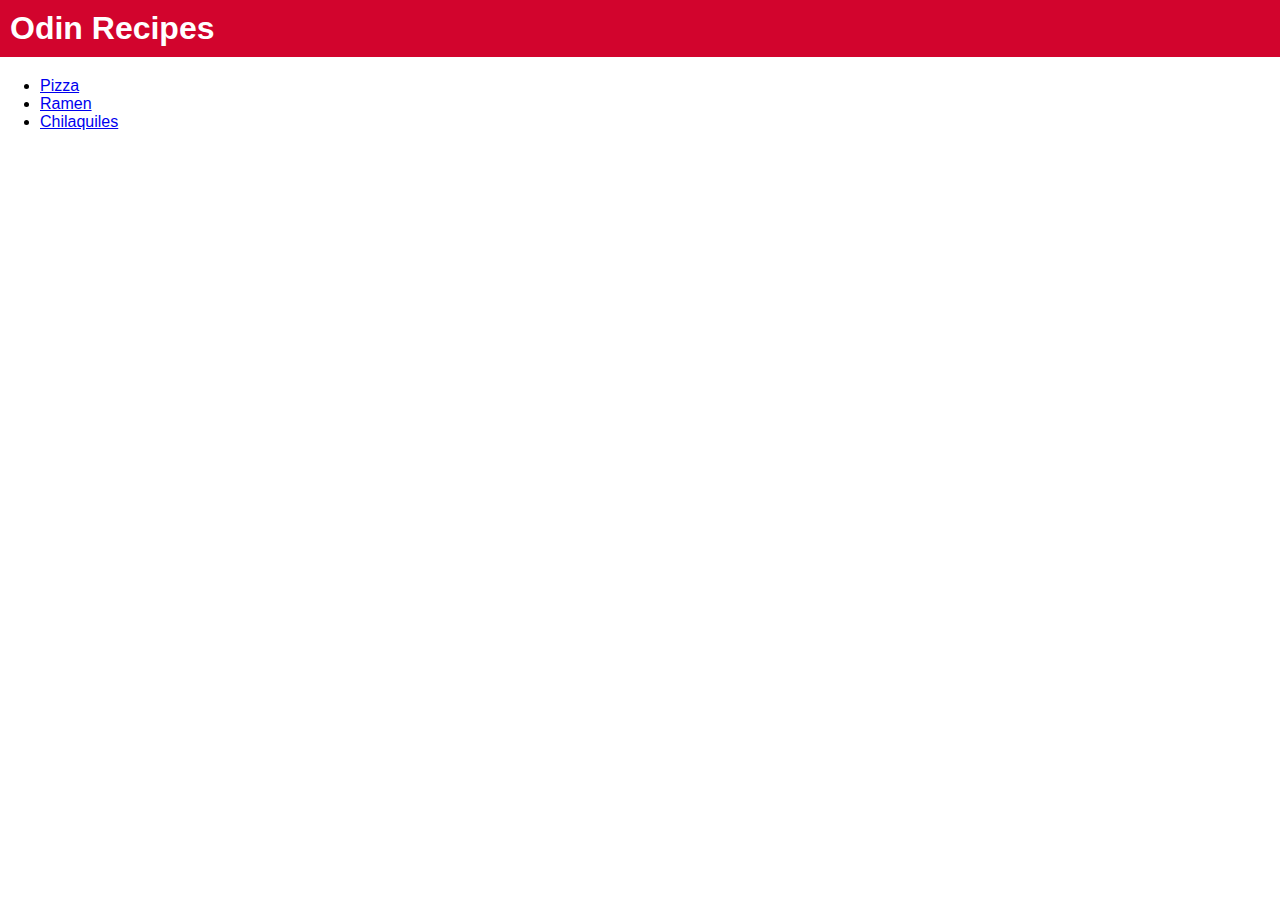
<file: index.html>
<!DOCTYPE html>
<html lang="en">
<head>
    <meta charset="utf-8">
    <title>Recipes</title>
    <link rel="stylesheet" href="style.css">
</head>
<body>
    <h1>Odin Recipes</h1>
    <ul>
        <li><a href="./recipes/pizza.html">Pizza</a></li>
        <li><a href="./recipes/ramen.html">Ramen</a></li>
        <li><a href="./recipes/chilaquiles.html">Chilaquiles</a></li>
    </ul>
</body>
</html>
</file>
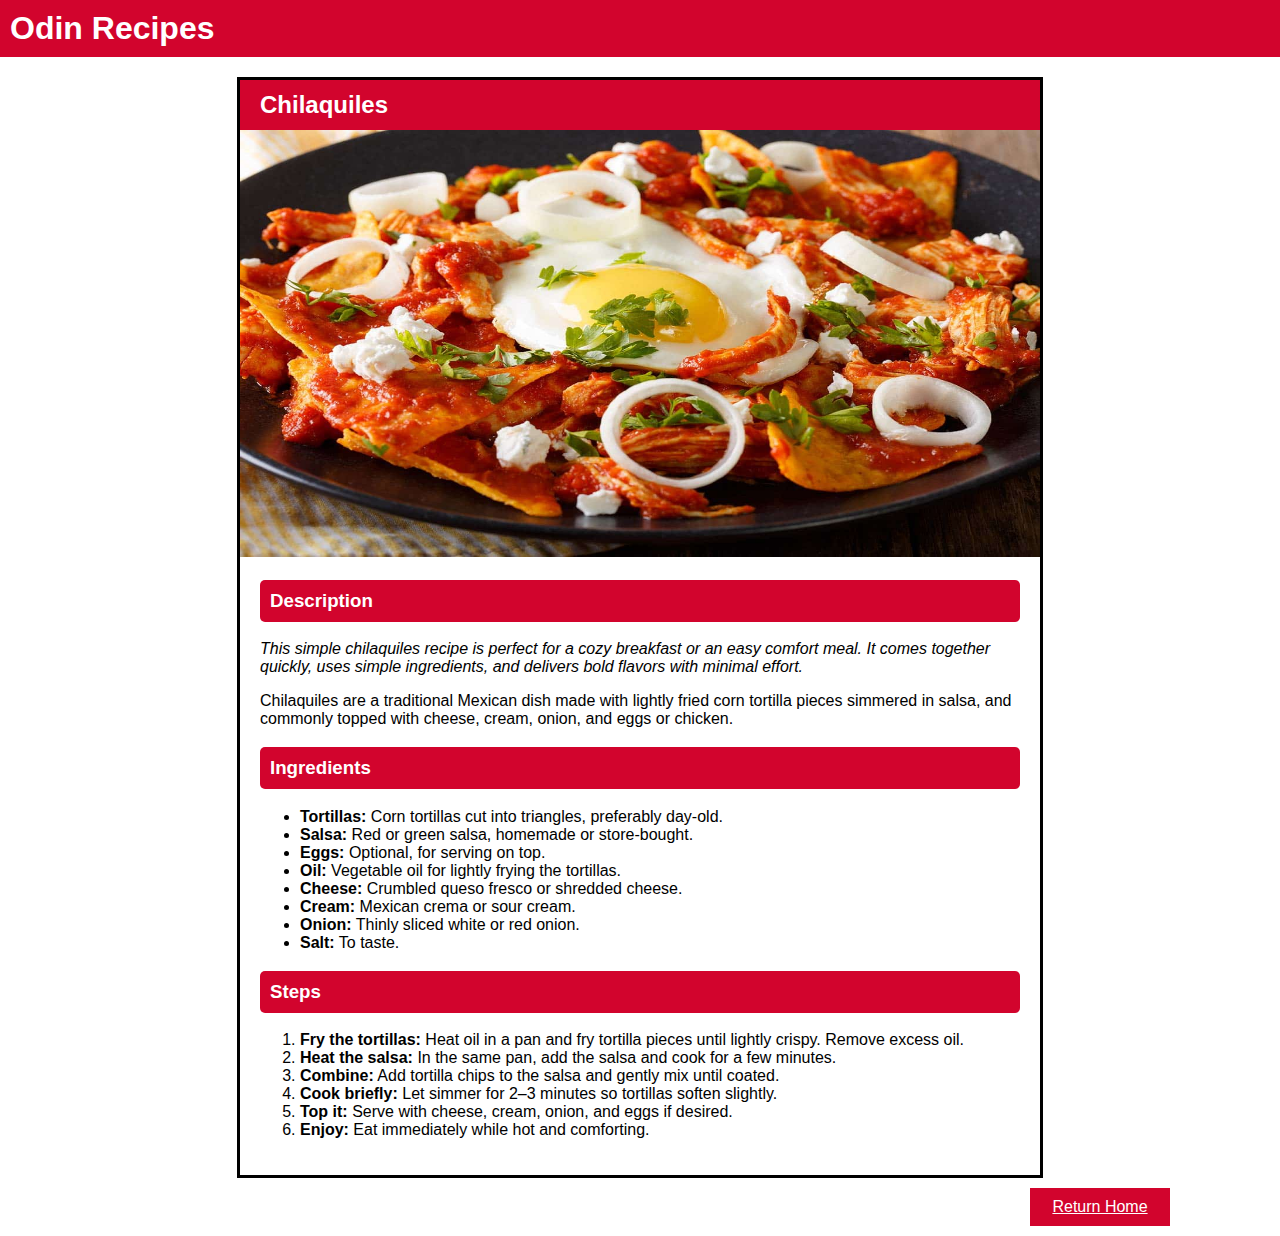
<file: recipes/chilaquiles.html>
<!DOCTYPE html>
<html lang="en">
<head>
    <meta charset="utf-8">
    <title>Recipes: Pizza</title>
    <link rel="stylesheet" href="../style.css">
</head>
<body>
    <h1>Odin Recipes</h1>

    <div class="recipe-container">
        <h2 class="recipe-title">Chilaquiles</h2>
        <img src="../images/chilaquiles_2.jpg" alt="Red chilaquiles with onion and cream" width="640" height="427">

        <div class="recipe-text">
            <h3>Description</h3>
            <p><em>This simple chilaquiles recipe is perfect for a cozy breakfast or an easy comfort meal. It comes together quickly, uses simple ingredients, and delivers bold flavors with minimal effort.</em></p>
            <p>Chilaquiles are a traditional Mexican dish made with lightly fried corn tortilla pieces simmered in salsa, and commonly topped with cheese, cream, onion, and eggs or chicken.</p>

            <h3>Ingredients</h3>
            <ul>
                <li><strong>Tortillas:</strong> Corn tortillas cut into triangles, preferably day-old.</li>
                <li><strong>Salsa:</strong> Red or green salsa, homemade or store-bought.</li>
                <li><strong>Eggs:</strong> Optional, for serving on top.</li>
                <li><strong>Oil:</strong> Vegetable oil for lightly frying the tortillas.</li>
                <li><strong>Cheese:</strong> Crumbled queso fresco or shredded cheese.</li>
                <li><strong>Cream:</strong> Mexican crema or sour cream.</li>
                <li><strong>Onion:</strong> Thinly sliced white or red onion.</li>
                <li><strong>Salt:</strong> To taste.</li>
            </ul>

            <h3>Steps</h3>
            <ol>
                <li><strong>Fry the tortillas:</strong> Heat oil in a pan and fry tortilla pieces until lightly crispy. Remove excess oil.</li>
                <li><strong>Heat the salsa:</strong> In the same pan, add the salsa and cook for a few minutes.</li>
                <li><strong>Combine:</strong> Add tortilla chips to the salsa and gently mix until coated.</li>
                <li><strong>Cook briefly:</strong> Let simmer for 2–3 minutes so tortillas soften slightly.</li>
                <li><strong>Top it:</strong> Serve with cheese, cream, onion, and eggs if desired.</li>
                <li><strong>Enjoy:</strong> Eat immediately while hot and comforting.</li>
            </ol>
        </div>
    </div>

    <a href="../index.html" class="return-button">Return Home</a>
</body>
</html>
</file>
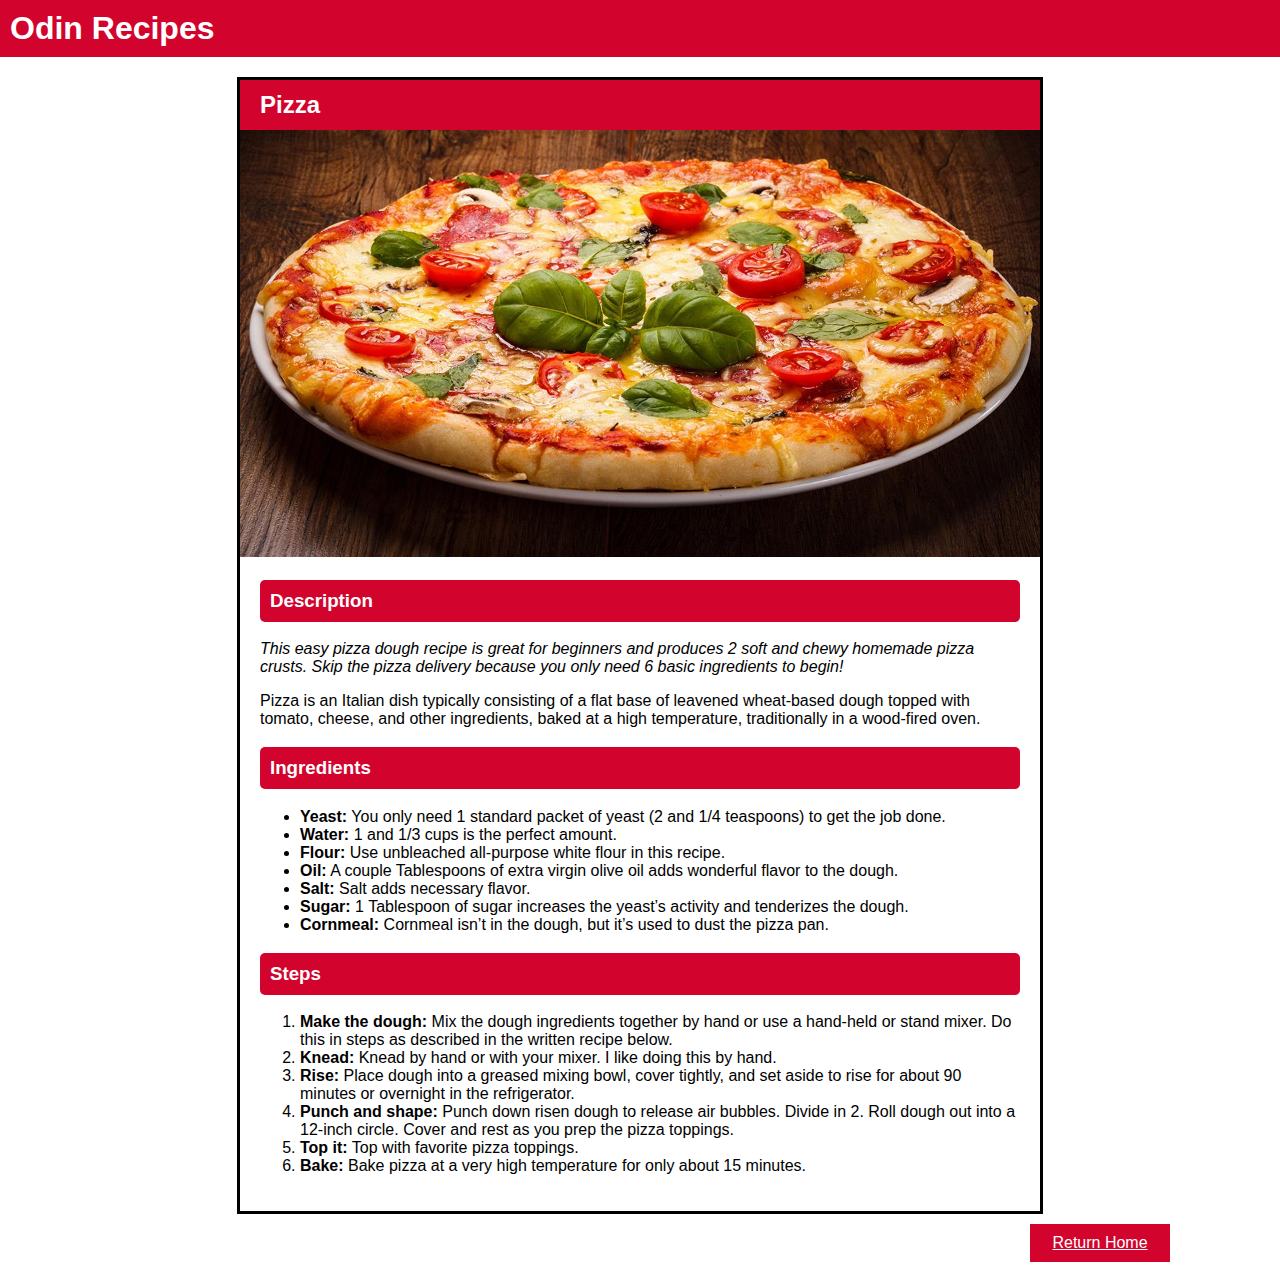
<file: recipes/pizza.html>
<!DOCTYPE html>
<html lang="en">
<head>
    <meta charset="utf-8">
    <title>Recipes: Pizza</title>
    <link rel="stylesheet" href="../style.css">
</head>
<body>
    <h1>Odin Recipes</h1>

    <div class="recipe-container">
        <h2 class="recipe-title">Pizza</h2>
        <img src="../images/pizza_2.jpeg" alt="A tomato pizza" width="640" height="427">

        <div class="recipe-text">
            <h3>Description</h3>
            <p><em>This easy pizza dough recipe is great for beginners and produces 2 soft and chewy homemade pizza crusts. Skip the pizza delivery because you only need 6 basic ingredients to begin!</em></p>
            <p>Pizza is an Italian dish typically consisting of a flat base of leavened wheat-based dough topped with tomato, cheese, and other ingredients, baked at a high temperature, traditionally in a wood-fired oven.</p>

            <h3>Ingredients</h3>
            <ul>
                <li><strong>Yeast:</strong> You only need 1 standard packet of yeast (2 and 1/4 teaspoons) to get the job done.</li>
                <li><strong>Water:</strong> 1 and 1/3 cups is the perfect amount.</li>
                <li><strong>Flour:</strong> Use unbleached all-purpose white flour in this recipe.</li>
                <li><strong>Oil:</strong> A couple Tablespoons of extra virgin olive oil adds wonderful flavor to the dough.</li>
                <li><strong>Salt:</strong> Salt adds necessary flavor.</li>
                <li><strong>Sugar:</strong> 1 Tablespoon of sugar increases the yeast’s activity and tenderizes the dough.</li>
                <li><strong>Cornmeal:</strong> Cornmeal isn’t in the dough, but it’s used to dust the pizza pan.</li>
            </ul>

            <h3>Steps</h3>
            <ol>
                <li><strong>Make the dough:</strong> Mix the dough ingredients together by hand or use a hand-held or stand mixer. Do this in steps as described in the written recipe below.</li>
                <li><strong>Knead:</strong> Knead by hand or with your mixer. I like doing this by hand.</li>
                <li><strong>Rise:</strong> Place dough into a greased mixing bowl, cover tightly, and set aside to rise for about 90 minutes or overnight in the refrigerator.</li>
                <li><strong>Punch and shape:</strong> Punch down risen dough to release air bubbles. Divide in 2. Roll dough out into a 12-inch circle. Cover and rest as you prep the pizza toppings.</li>
                <li><strong>Top it:</strong> Top with favorite pizza toppings.</li>
                <li><strong>Bake:</strong> Bake pizza at a very high temperature for only about 15 minutes.</li>
            </ol>
        </div>
    </div>

    <a href="../index.html" class="return-button">Return Home</a>
</body>
</html>
</file>
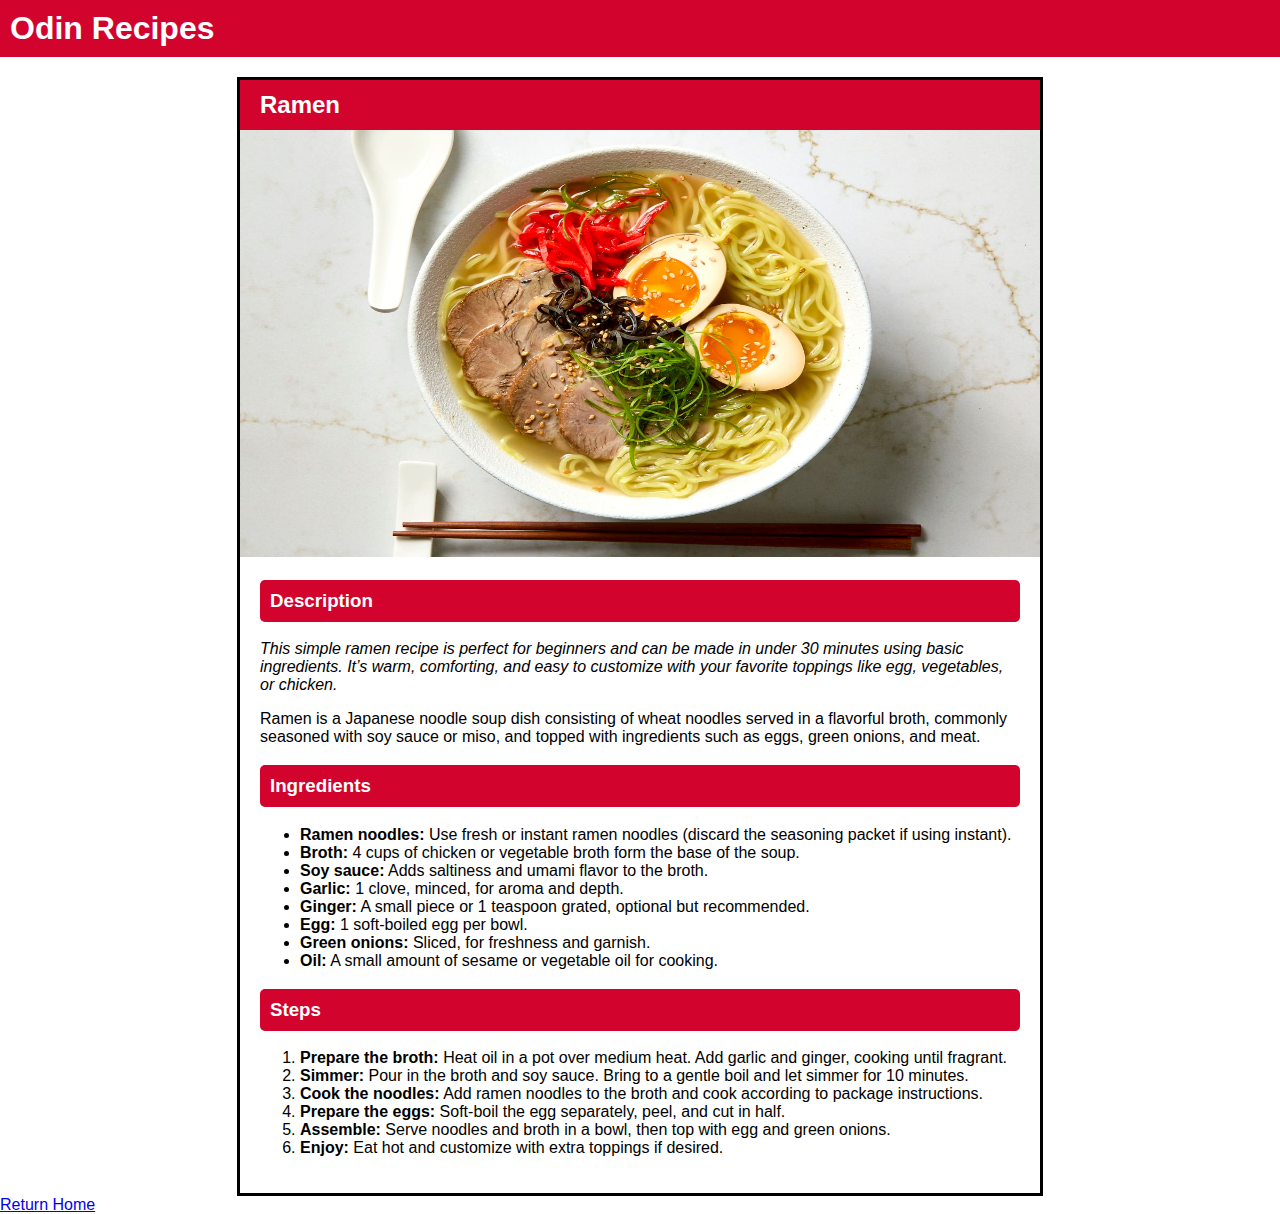
<file: recipes/ramen.html>
<!DOCTYPE html>
<html lang="en">
<head>
    <meta charset="utf-8">
    <title>Recipes: Pizza</title>
    <link rel="stylesheet" href="../style.css">
</head>
<body>
    <h1>Odin Recipes</h1>

    <div class="recipe-container">
        <h2 class="recipe-title">Ramen</h2>
        <img src="../images/ramen_2.jpg" alt="A two portion ramen" width="640" height="427">

        <div class="recipe-text">
            <h3>Description</h3>
            <p><em>This simple ramen recipe is perfect for beginners and can be made in under 30 minutes using basic ingredients. It’s warm, comforting, and easy to customize with your favorite toppings like egg, vegetables, or chicken.</em></p>
            <p>Ramen is a Japanese noodle soup dish consisting of wheat noodles served in a flavorful broth, commonly seasoned with soy sauce or miso, and topped with ingredients such as eggs, green onions, and meat.</p>

            <h3>Ingredients</h3>
            <ul>
                <li><strong>Ramen noodles:</strong> Use fresh or instant ramen noodles (discard the seasoning packet if using instant).</li>
                <li><strong>Broth:</strong> 4 cups of chicken or vegetable broth form the base of the soup.</li>
                <li><strong>Soy sauce:</strong> Adds saltiness and umami flavor to the broth.</li>
                <li><strong>Garlic:</strong> 1 clove, minced, for aroma and depth.</li>
                <li><strong>Ginger:</strong> A small piece or 1 teaspoon grated, optional but recommended.</li>
                <li><strong>Egg:</strong> 1 soft-boiled egg per bowl.</li>
                <li><strong>Green onions:</strong> Sliced, for freshness and garnish.</li>
                <li><strong>Oil:</strong> A small amount of sesame or vegetable oil for cooking.</li>
            </ul>

            <h3>Steps</h3>
            <ol>
                <li><strong>Prepare the broth:</strong> Heat oil in a pot over medium heat. Add garlic and ginger, cooking until fragrant.</li>
                <li><strong>Simmer:</strong> Pour in the broth and soy sauce. Bring to a gentle boil and let simmer for 10 minutes.</li>
                <li><strong>Cook the noodles:</strong> Add ramen noodles to the broth and cook according to package instructions.</li>
                <li><strong>Prepare the eggs:</strong> Soft-boil the egg separately, peel, and cut in half.</li>
                <li><strong>Assemble:</strong> Serve noodles and broth in a bowl, then top with egg and green onions.</li>
                <li><strong>Enjoy:</strong> Eat hot and customize with extra toppings if desired.</li>
            </ol>
        </div>
    </div>

    <a href="../index.html">Return Home</a>
</body>
</html>
</file>
<file: style.css>
body {
    background-color: white;
    font-family: Verdana, Geneva, Tahoma, sans-serif;
    margin: 0px
}

h1 {
    background-color: #D2042D;
    margin: 0px 0px 20px 0px;
    padding: 10px;
    color: white
}

.cards {
    text-align: center;
}

.recipe-card {
    display: inline-block;
    width: 300px;
    box-shadow: 0 4px 8px 0 rgba(0, 0, 0, 0.2);
    border-radius: 10px;
    text-decoration: none;
    color: white;
    margin: 10px;
}
.recipe-card img {
    border-radius: 10px 10px 0px 0px;
    width: 100%;
    aspect-ratio: 4 / 3;
    display: block;
}

.container {
    text-align: center;
    padding: 1px;
    border-radius: 0px 0px 10px 10px;
    background-color: #D2042D;
}

.recipe-container {
    border-style: solid;
    width: 800px;
    margin: auto;
}

.recipe-container img {
    width: 100%;
}

.recipe-title {
    background-color: #D2042D;
    margin: 0 auto;
    height: 50px;
    display: flex;
    align-items: center;
    padding-left: 20px; 
    color: white;
}

.recipe-text {
    padding: 0px 20px 20px 20px;
}

.recipe-text h3 {
    background-color: #D2042D;
    border-radius: 5px;
    padding: 10px;
    color: white;
}

.return-button {
    margin: 10px 10px 10px 1030px;
    width: 120px;
    padding: 10px;
    display: block;
    background-color: #D2042D;
    color: white;
    text-align: center;
}
</file>
